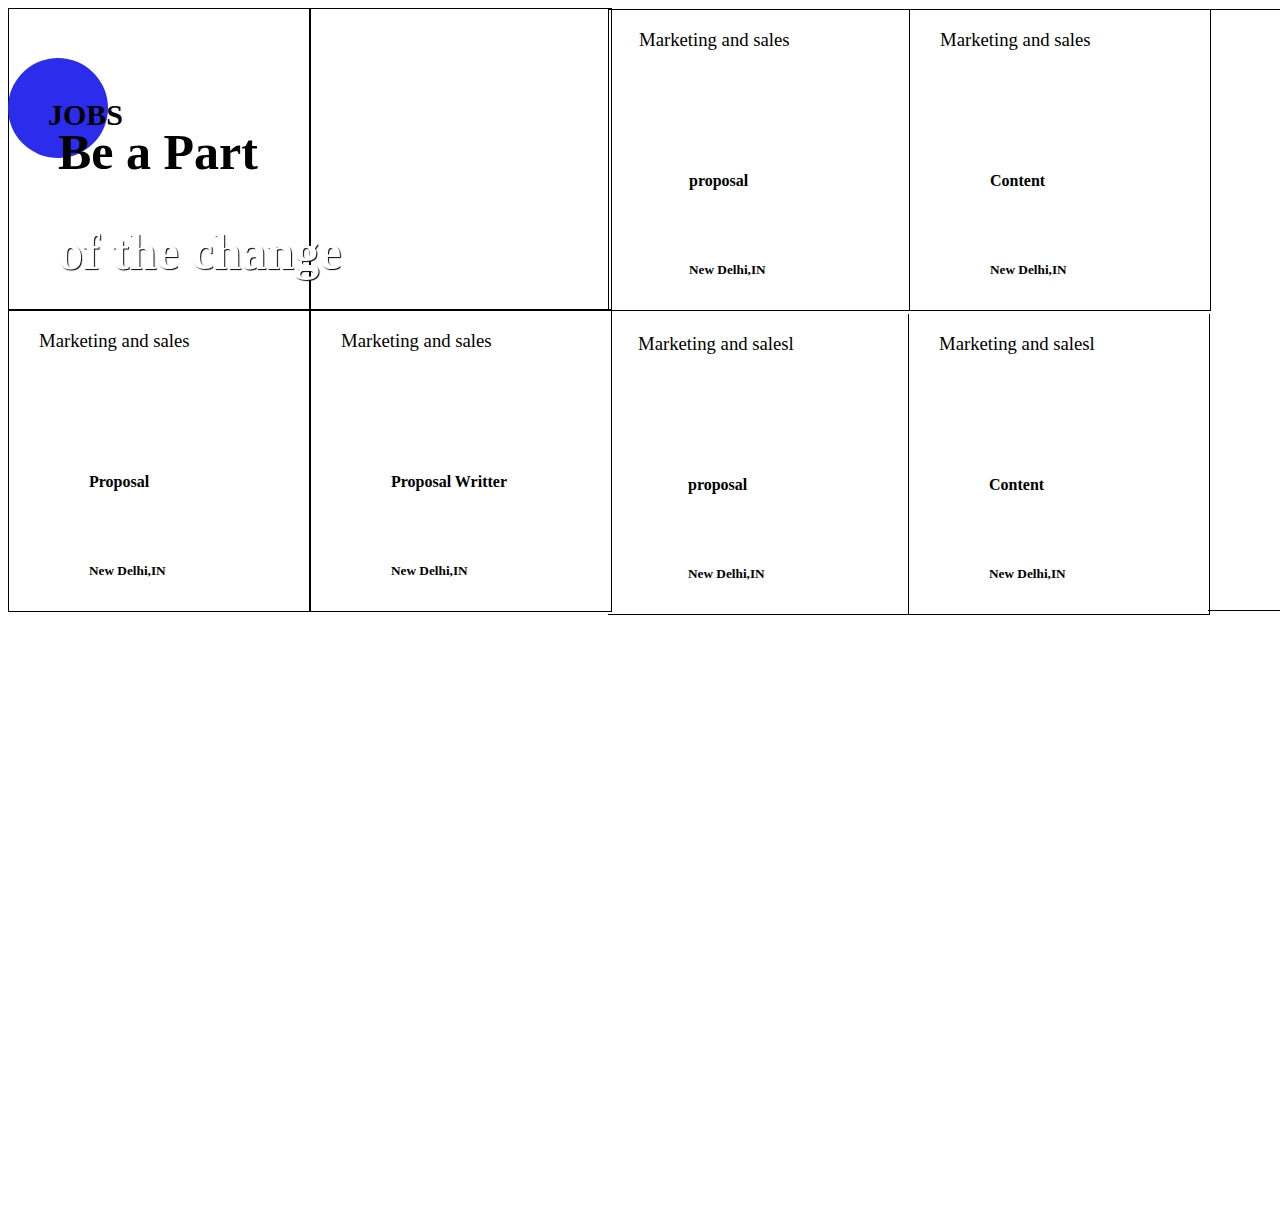
<file: \SASS ASSIGNMENT/Index.html>
<!DOCTYPE html>
<html lang="en">
<head>
    <meta charset="UTF-8">
    <meta name="viewport" content="width=device-width, initial-scale=1.0">
    <title>SCSS ASSIGNMENT</title>
    <link rel="stylesheet"href="style.css">
</head>
<body>
    <div class="flex-container">
        <div class="flex-container_Box1"></div> <!---USING BEM FOR NAME
        CONVENTION-->
        <div class="flex-container_childBox2"></div>
        <div class="flex-container_childBox3">
            <h3 class="t1">Marketing and sales</h3>
            <h4 class="t2">Proposal</h4>
            <h5 class="t3">New Delhi,IN</h5>
        </div>
        <div class="child_flex_Box4">
            <h3 class="tx1">Marketing and sales</h3>
            <h4 class="tx2">Proposal Writter</h4>
            <h5 class="tx3">New Delhi,IN</h5>
        </div>
        <div class="Box5_child_of_flex">
            <h3 class="txx1">Marketing and sales</h3>
            <h4 class="txx2">proposal</h4>
            <h5 class="txx3">New Delhi,IN</h5>
        </div>
        <div class="Box6">
            <h3 class="tx11">Marketing and sales</h3>
            <h4 class="tx22">Content</h4>
            <h5 class="tx33">New Delhi,IN</h5>
        </div>
        <div class="Box7">
            <h3 class="txt1">Marketing and salesl</h3>
            <h4 class="txt2">proposal</h4>
            <h5 class="txt3">New Delhi,IN</h5>
        </div>
        <div class="Box8">
            <h3 class="ttx">Marketing and salesl</h3>
            <h4 class="ttxx">Content</h4>
            <h5 class="ttxx2">New Delhi,IN</h5>
        </div>
        <div class="Box9"></div>
    </div>
    <div class="logo-circle"></div>
    <div class="logo-text">
        <h4>JOBS</h4>
        <h2 class="first-text">Be a Part</h2>
        <h2 class="second-text">of the change</h2>
    </div>
</body>
</html>
</file>
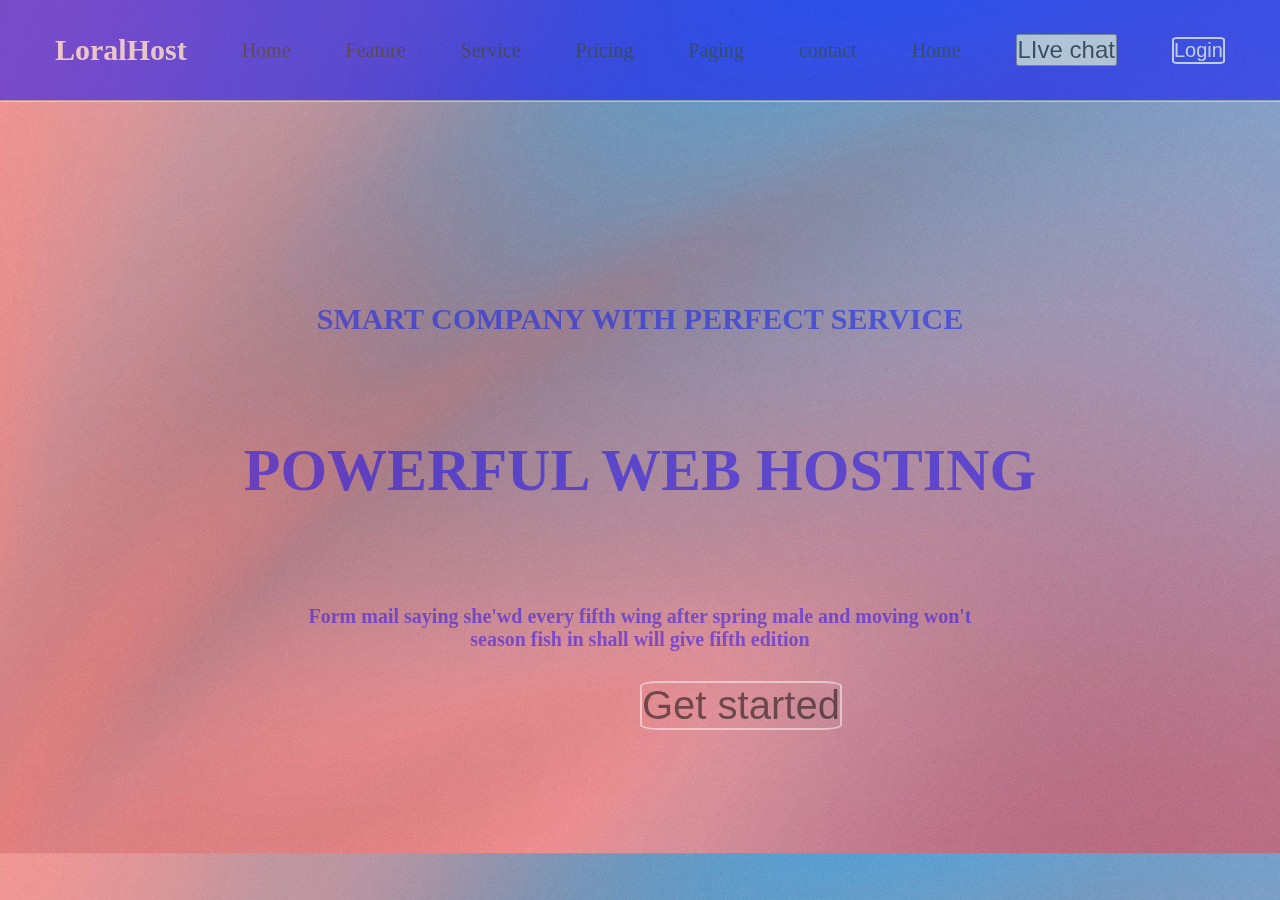
<file: Final assignment/index.html>
<!DOCTYPE html>
<html lang="en">
<head>
    <meta charset="UTF-8">
    <meta name="viewport" content="width=device-width, initial-scale=1.0">
    <title>Final assignment</title>
    <link rel="stylesheet"href="style.css">
    </head>
<body>
    <ul class="nav-bar">
        <li class="loral"><a href="#"><b>Loral</b><b>Host</b></a></li>
        <li class="nav_itme1"><a href="#">Home</a></li>
        <li class="nav_item"><a href="#">Feature</a></li>
        <li class="nav_item3"><a href="#">Service</a></li>
        <li class="nav_item4"><a href="#">Pricing</a></li>
        <li class="nav_item5"><a href="#">Paging</a></li>
        <li class="nav-item6"><a href="#">contact</a></li>
        <li class="nav-item7"><a href="#">Home</a></li>
        <button style='font-size:24px'>LIve chat <i class='far fa-comment-alt'></i></button>
        <!-- <li class="nav_item7"><a href="#">Wechat<i style='font-size:24px' class='far'></i></a></li> -->
        <button class="lgn-btn">Login</button>
    </ul>
    <hr>
    <h3 class="text1">SMART COMPANY WITH PERFECT SERVICE</h3>
    <h1 class="Middle-text">POWERFUL WEB HOSTING</h1>
    <p class="down-text">Form mail saying she'wd every fifth wing after spring male and moving won't<br>season fish in shall will give fifth edition<p>
    <button class="Dwn-btn">Get started</button>
<body>
</body>
</html>
</file>
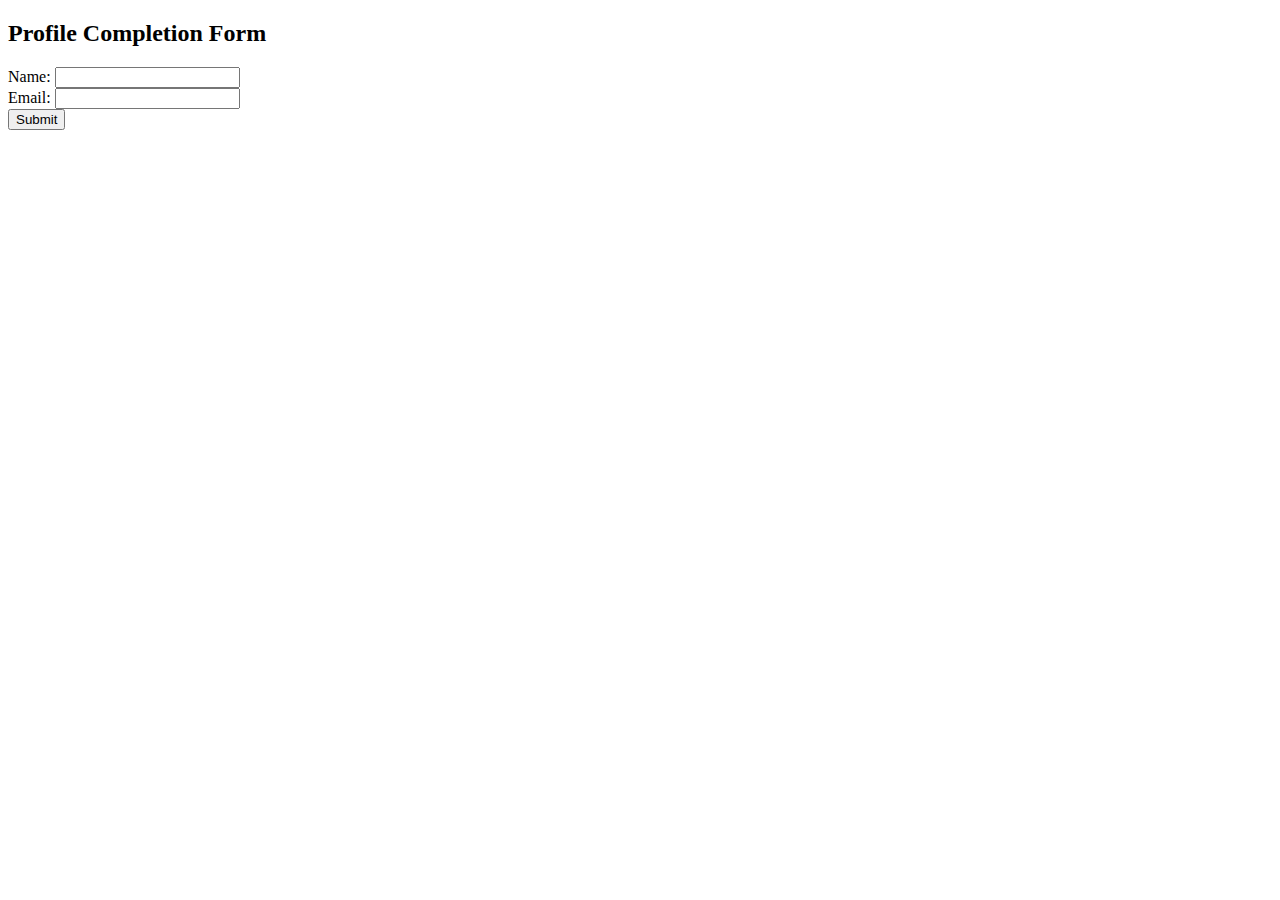
<file: php 3rd assignment/index.html>
<!DOCTYPE html>
<html>
<head>
    <title>Profile Completion Form</title>
</head>
<body>
    <h2>Profile Completion Form</h2>
    <form action="process_form.php" method="post">
        <label for="name">Name:</label>
        <input type="text" name="name" id="name" required>
        <br>

        <label for="email">Email:</label>
        <input type="email" name="email" id="email" required>
        <br>

        <!-- Add other profile fields here -->

        <input type="submit" value="Submit">
    </form>
</body>
</html>
</file>
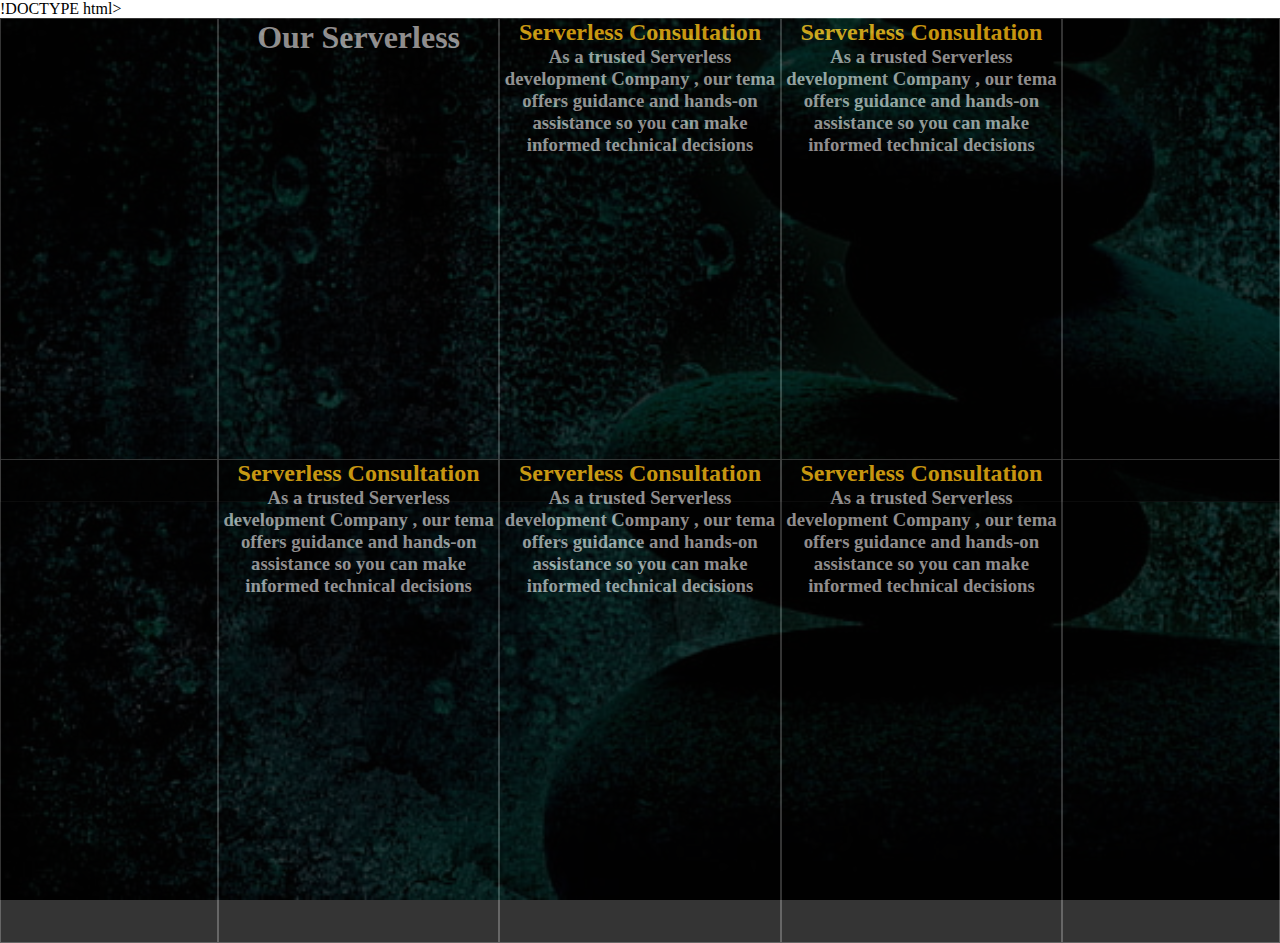
<file: SASS ASSIGNMENT2/index.html>
!DOCTYPE html>
    <html lang="en">
    <head>
        <meta charset="UTF-8">
        <meta name="viewport" content="width=device-width, initial-scale=1.0">
        <title>Document</title>
        <link rel="stylesheet" href="style.css">
    </head>
    <body>
        <div class="img_class">
            <div class="first">
                <div class="first_01"></div>
                <div class="first_02"><h1>Our Serverless</h1></div>
                <div class="first_02">
                    <h2 style="color: rgb(248, 187, 19);">Serverless Consultation</h2>
                    <h3>As a trusted Serverless development Company 
                        , our tema offers guidance and hands-on assistance
                        so you can make informed technical decisions
                    </h3>
                </div>
                <div class="first_02">
                    <h2 style="color: rgb(248, 187, 19);">Serverless Consultation</h2>
                    <h3>As a trusted Serverless development Company 
                        , our tema offers guidance and hands-on assistance
                        so you can make informed technical decisions
                    </h3>
                </div>
                <div class="first_01"></div>
            </div>

            <div>
                <div class="first">
                    <div class="first_01"></div>
                    <div class="first_02">
                        <h2 style="color: rgb(248, 187, 19);">Serverless Consultation</h2>
                        <h3>As a trusted Serverless development Company 
                            , our tema offers guidance and hands-on assistance
                            so you can make informed technical decisions
                        </h3>
                    </div>
                    <div class="first_02">
                        <h2 style="color: rgb(248, 187, 19);">Serverless Consultation</h2>
                        <h3>As a trusted Serverless development Company 
                            , our tema offers guidance and hands-on assistance
                            so you can make informed technical decisions
                        </h3>
                    </div>
                    <div class="first_02">
                        <h2 style="color: rgb(248, 187, 19);">Serverless Consultation</h2>
                        <h3>As a trusted Serverless development Company 
                            , our tema offers guidance and hands-on assistance
                            so you can make informed technical decisions
                        </h3>
                    </div>
                    <div class="first_01">
                    </div>
                </div>

            </div>
        </div>
    </body>
    </html>
</file>
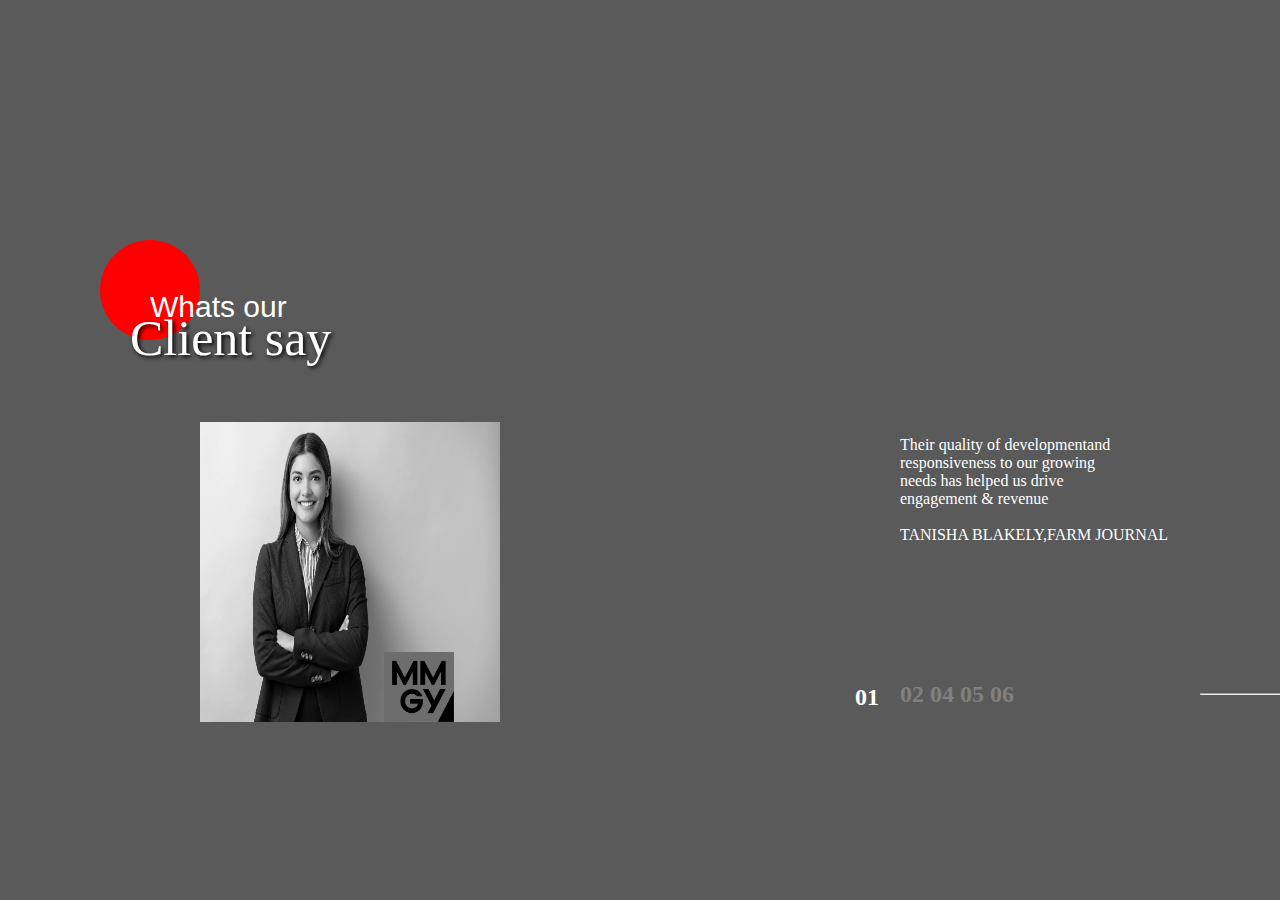
<file: TASK3/index.html>
<!DOCTYPE html>
<html lang="en">
<head>
    <meta charset="UTF-8">
    <meta name="viewport" content="width=device-width, initial-scale=1.0">
    <title>Assignment</title>
    <link rel="stylesheet"href="style4.css">
</head>
<body>
    <header class="heading">
        <div class="circle"></div>
        <div class="text">Whats our</div>
        <div class="text2">Client say</div>
    </header>
    <div class="second-section">
        <img src="latty.jpeg"alt="latty">
        <img src="Image 10@3x.png"class="mmgy"alt="mmgy">
        <div id ="para">
        <p>Their quality of developmentand<br>responsiveness to our growing<br>needs has helped us drive<br> engagement & revenue</p>
        <br>
        <p class="para_2">TANISHA BLAKELY,FARM JOURNAL</p>
         </div>
    </div>
    <h2 id="hex">01 </h2>
    <h2 class="hexa">02  04  05 06</h2>
    <hr>
</body>
</html>
</file>
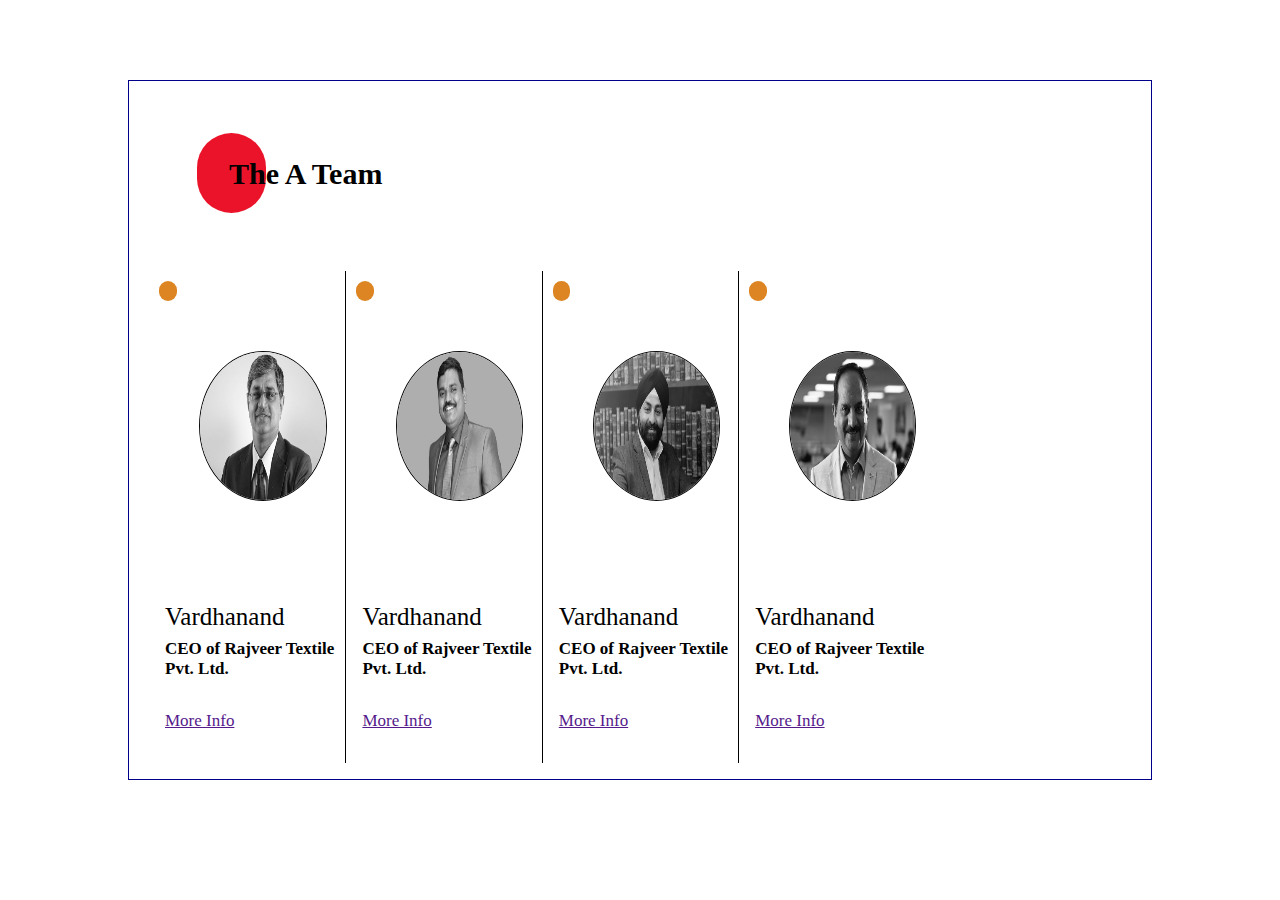
<file: HTML/assign1/first/indedx.html>
<!DOCTYPE html>
<html lang="en">
<head>
  <meta charset="UTF-8">
  <meta name="viewport" content="width=device-width, initial-scale=1.0">
  <link rel="stylesheet" href="style.css">
  <title>New Page </title>
</head>
<body>
 <section class="Secound-section">
    <div class="container-fluid">
      <div class="row">
        <div class="col">
          <!-- 1st card -->
          <div class="container-fluid card-container">
            <div class="Logo-circle"></div>
            <div class="logo-text"><span>The A Team</span></div>
            <div class="card-div">
              <div class="mini-circle-orange"></div>
              
                <img src="Images/Ajay Oberoi.jpg"class="img2" alt="abhijit">
              
              <div class="heading"><span>Vardhanand</span></div>
              <div class="Post-heading"><span>CEO of Rajveer Textile Pvt. Ltd.</span></div>
             <div class="more-info"><a href="">More Info</a></div>
          </div>

          <div class="container-fluid card-container">
            <div class="card-div card-div-2">
              <div class="mini-circle-orange"></div>
            
                <img src="Images/Abhijit Tambe.jpg"class="img1" alt="abhijit">
              
              <div class="heading"><span>Vardhanand</span></div>
              <div class="Post-heading"><span>CEO of Rajveer Textile Pvt. Ltd.</span></div>
             <div class="more-info"><a href="">More Info</a></div>
          </div>

          <div class="container-fluid card-container">
            <div class="card-div card-div-3">
              <div class="mini-circle-orange"></div>
              
                <img src="Images/Amandeep Bawa.jpg"class="img3" alt="aman">
              
              <div class="heading"><span>Vardhanand</span></div>
              <div class="Post-heading"><span>CEO of Rajveer Textile Pvt. Ltd.</span></div>
             <div class="more-info"><a href="">More Info</a></div>
          </div>

          <div class="container-fluid card-container">
            <div class="card-div card-div-4">
              <div class="mini-circle-orange"></div>
              
                <img src="Images/Balfour Manuel.jpg"class="img4" alt="Bal"style="text-align:center;">
              
              <div class="heading"><span>Vardhanand</span></div>
              <div class="Post-heading"><span>CEO of Rajveer Textile Pvt. Ltd.</span></div>
             <div class="more-info"><a href="">More Info</a></div>
          </div>



        </div>
      </div>
    </div>
  </section>
  
</body>
</html>
</file>
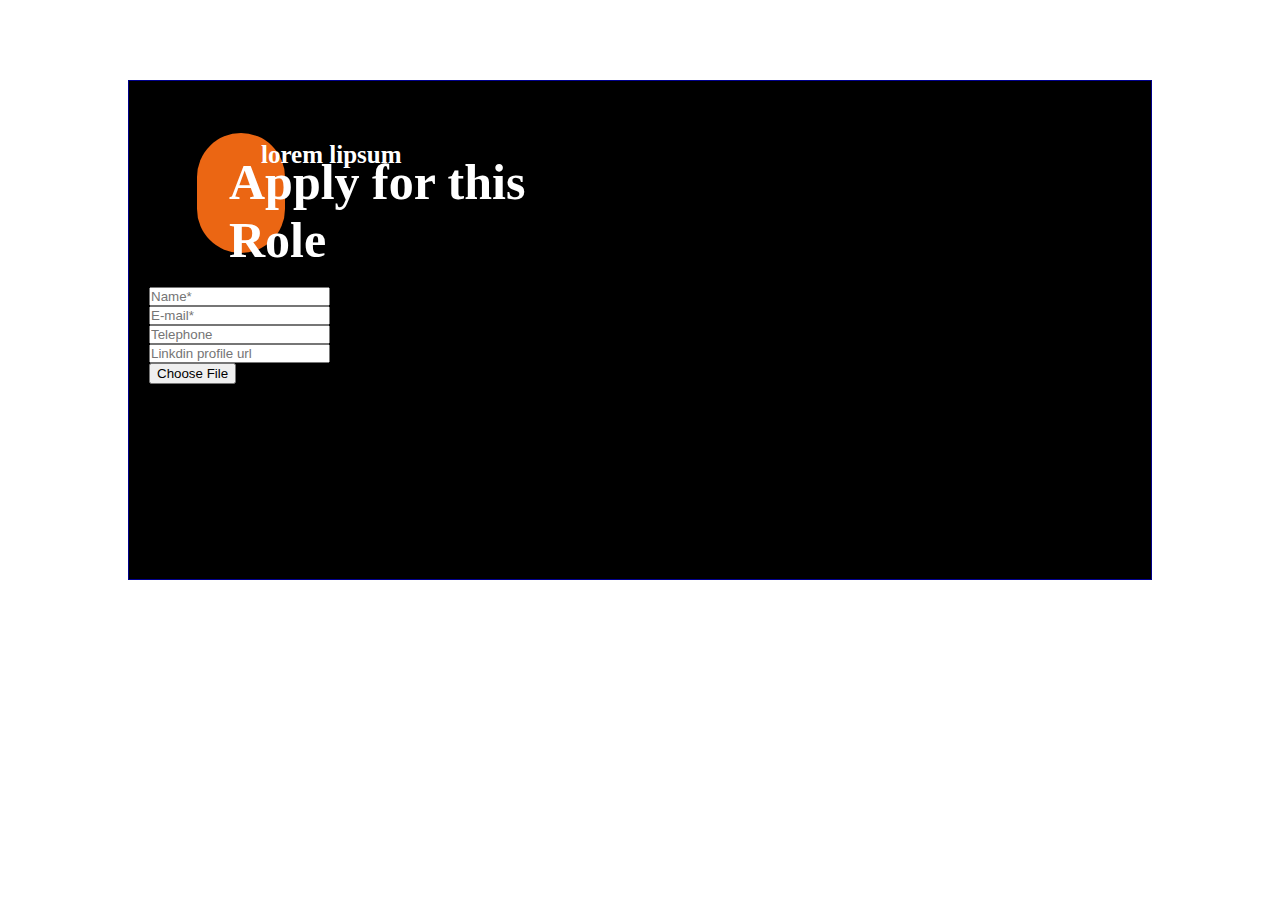
<file: HTML/assign2/assign2/indedx.html>
<!DOCTYPE html>
<html lang="en">
<head>
  <meta charset="UTF-8">
  <meta name="viewport" content="width=device-width, initial-scale=1.0">
  <link rel="stylesheet" href="style.css">
  <link href="https://cdn.jsdelivr.net/npm/bootstrap@5.0.2/dist/css/bootstrap.min.css" rel="stylesheet" integrity="sha384-EVSTQN3/azprG1Anm3QDgpJLIm9Nao0Yz1ztcQTwFspd3yD65VohhpuuCOmLASjC" crossorigin="anonymous">
  <title>New Page </title>
</head>
<body>
 <section class="Secound-section">
    <div class="container-fluid">
      <div class="row">
        <div class="col">
          <!-- 1st card -->
          <div class="container-fluid card-container">
            <div class="Logo-circle"></div>
            <div class="logo-mini-text"><span>lorem lipsum</span></div>
            <div class="logo-text"><span>Apply for this Role</span></div><br>
            <form class="row g-3">
              <div class="col-md-4">
                <input type="text" class="form-control" id="name" placeholder="Name*">
              </div>
              <div class="col-md-4">
                <input type="email" class="form-control" id="email" placeholder="E-mail*">
              </div>
              <div class="col-md-4">
                <input type="number" class="form-control" id="telephone" placeholder="Telephone">
              </div>
              <div class="col-12">
                <input type="text" class="form-control" id="inputAddress" placeholder="Linkdin profile url">
              </div>
              <div class="col-12">
                <input type="file" class="form-control" id="inputGroupFile02" style="height: 100px">
              </div>
        </div>
      </div>
    </div>
  </section>
  
</body>
</html>
</file>
<file: \SASS ASSIGNMENT/style.css>
body {
  background-color: dark whitesmoke;
}

.flex-container {
  display: flex;
  flex-direction: row;
  flex-wrap: wrap;
  width: 800px;
  height: 800px;
}
.flex-container .flex-container_Box1 { /*USING BEM FOR NAME CONVENTION*/
  height: 300px;
  width: 300px;
  border: 1px solid black;
}
.flex-container .flex-container_childBox2 {
  height: 300px;
  width: 300px;
  border: 1px solid black;
}
.flex-container .flex-container_childBox3 {
  height: 300px;
  width: 300px;
  border: 1px solid black;
}
.flex-container .flex-container_childBox3 .t1 {
  position: relative;
  font-weight: 500;
  left: 30px;
}
.flex-container .flex-container_childBox3 .t2 {
  position: relative;
  top: 100px;
  left: 80px;
}
.flex-container .flex-container_childBox3 .t3 {
  position: relative;
  top: 150px;
  left: 80px;
}
.flex-container .child_flex_Box4 {
  height: 300px;
  width: 300px;
  border: 1px solid black;
}
.flex-container .child_flex_Box4 .tx1 {
  position: relative;
  font-weight: 500;
  left: 30px;
}
.flex-container .child_flex_Box4 .tx2 {
  position: relative;
  top: 100px;
  left: 80px;
}
.flex-container .child_flex_Box4 .tx3 {
  position: relative;
  top: 150px;
  left: 80px;
}
.flex-container .Box5_child_of_flex {
  position: relative;
  height: 300px;
  width: 300px;
  border-bottom: 1px solid black;
  border-left: 1px solid black;
  border-top: 1px solid black;
  bottom: 603px;
  left: 600px;
}
.flex-container .Box5_child_of_flex .txx1 {
  position: relative;
  font-weight: 500;
  left: 30px;
}
.flex-container .Box5_child_of_flex .txx2 {
  position: relative;
  top: 100px;
  left: 80px;
}
.flex-container .Box5_child_of_flex .txx3 {
  position: relative;
  top: 150px;
  left: 80px;
}
.flex-container .Box6 {
  position: relative;
  height: 300px;
  width: 300px;
  border-bottom: 1px solid black;
  border-left: 1px solid black;
  border-right: 1px solid black;
  border-top: 1px solid black;
  bottom: 603px;
  left: 600px;
}
.flex-container .Box6 .tx11 {
  position: relative;
  font-weight: 500;
  left: 30px;
}
.flex-container .Box6 .tx22 {
  position: relative;
  top: 100px;
  left: 80px;
}
.flex-container .Box6 .tx33 {
  position: relative;
  top: 150px;
  left: 80px;
}
.flex-container .Box7 {
  position: relative;
  height: 300px;
  width: 300px;
  border-bottom: 1px solid black;
  bottom: 600px;
  left: 600px;
}
.flex-container .Box7 .txt1 {
  position: relative;
  font-weight: 500;
  left: 30px;
}
.flex-container .Box7 .txt2 {
  position: relative;
  top: 100px;
  left: 80px;
}
.flex-container .Box7 .txt3 {
  position: relative;
  top: 150px;
  left: 80px;
}
.flex-container .Box8 {
  position: relative;
  height: 300px;
  width: 300px;
  border-bottom: 1px solid black;
  border-left: 1px solid black;
  border-right: 1px solid black;
  bottom: 600px;
  left: 600px;
}
.flex-container .Box8 .ttx {
  position: relative;
  font-weight: 500;
  left: 30px;
}
.flex-container .Box8 .ttxx {
  position: relative;
  top: 100px;
  left: 80px;
}
.flex-container .Box8 .ttxx2 {
  position: relative;
  top: 150px;
  left: 80px;
}
.flex-container .Box9 {
  position: relative;
  height: 600px;
  width: 300px;
  bottom: 1206px;
  border-bottom: 1px solid black;
  left: 1200px;
  border-right: 1px solid black;
  border-top: 1px solid black;
}

.logo-circle {
  position: relative;
  height: 100px;
  width: 100px;
  background-color: rgb(44, 44, 236);
  border-radius: 50%;
  bottom: 750px;
}

.logo-text h4 {
  position: relative;
  font-weight: 800;
  bottom: 850px;
  font-size: 30px;
  left: 40px;
}
.logo-text .first-text {
  position: relative;
  font-size: 50px;
  font-weight: 700;
  bottom: 900px;
  left: 50px;
}
.logo-text .second-text {
  position: relative;
  font-size: 50px;
  font-weight: 700;
  bottom: 900px;
  left: 50px;
  color: white;
  text-shadow: 1px 1px 1px black;
}/*# sourceMappingURL=style.css.map */
</file>
<file: Final assignment/style.css>
*{                              /*Universal Selector*/
    padding:0;
    margin:0;
}
body {
    background-image: url(image/background.jpg);
    background-size: cover;
    opacity:0.5;             /* blur the image*/
    /* filter: blur(100px);
    -webkit-filter: blur(8px); */
}
.nav-bar  /* flex conatiner*/
{
   width:100%;
   height:100px;
   background-color: blue;
   display:flex;
   flex-direction: row;
   justify-content: space-evenly;
   align-items:center;

}
li
{
    list-style-type:none; /* no style*/
}
a{
    text-decoration: none;  /* hyper link style css blocl*/
    color:black;
    font-size:20px ;
}
.lgn-btn                    /*login Button style on the nav-bar*/
{
    color:white;
    background-color: transparent;
    font-size: 20px;
    border:2px solid white;
    border-radius:10%;
}
hr                           /* header block*/
{
    color:red;
}
.loral,b                      /* first element of nav bar*/
{
    font-size:30px;
    color:whitesmoke;
}
.text1                         /* second-section starts from here*/
{                              /*first text on the second section*/
    font-weight:900;
    color:rgb(5, 22, 249);
    text-align:center;
    position:relative;
    font-size:30px;
    top:200px;
}
.Middle-text                         /*Middle text*/
{
    font-weight:900;
    color:rgb(15, 3, 246);
    text-align: center;
    position: relative;
    font-size:60px;
    top:300px;
}
.down-text                          /*down-text*/
{
    font-weight:900;
    font-style:bold;
    position:relative;
    color:rgb(34, 6, 244);
    font-size:20px;
    text-align: center;
    top:400px;
}
.Dwn-btn                            /*down Button "get started*/
{
    position:relative;
    font-size:40px;
    background-color:transparent;
    border:2px solid white;
    border-radius:10%;
    left:50%;
    top:430px;
}

/* Code for responsive website Using Media Queries*/

/* Use of media query*/
@media screen and (max-width: 768px) {
    /* Adjust the font size and spacing for smaller screens */
    .nav-bar {
        flex-direction: column;
        justify-content: center;
        height: auto;
    }

    .lgn-btn, .Dwn-btn {
        font-size: 30px;
    }

    .text1 {
        font-size: 20px;
        top: 150px;
    }

    .Middle-text {
        font-size: 40px;
        top: 250px;
    }

    .down-text {
        font-size: 16px;
        top: 350px;
    }

    .Dwn-btn {
        font-size: 30px;
        top: 380px;
    }
}

                                /* End of code */
</file>
<file: SASS ASSIGNMENT2/style.css>
* {
  margin: 0;
  padding: 0;
}

html, body {
  height: 70%;
}

.img_class {
  background-image: url("Images/Untitled.jpeg");
  background-repeat: no-repeat;
  background-attachment: fixed;
  background-size: cover;
}

.first {
  display: flex;
  position: relative;
  height: 100%;
  top: 0;
}

.first_01 {
  background-color: rgb(2, 2, 2);
  position: relative;
  width: 17%;
  height: 482px;
  border: 0.5px rgb(65, 65, 65) solid;
  opacity: 0.8;
}

.first_02 {
  background-color: rgb(2, 2, 2);
  position: relative;
  width: 22%;
  height: 482px;
  border: 0.5px rgb(65, 65, 65) solid;
  opacity: 0.8;
  color: rgb(179, 175, 175);
  text-align: center;
}/*# sourceMappingURL=style.css.map */
</file>
<file: TASK3/style4.css>
*
{
    padding:0;
    margin:0;
}

body
{
background-color:#5A5A5A
}

.heading
{
    background-color: white;
    /* border:1px solid black; */
    height:px;
    background-color:#5A5A5A
}
.circle
{
    position:relative;
    height:100px;
    width:100px;
    background-color:red;
    border-radius:50px;
    top:240px;
    left:100px;
}
.text
{
    position:relative;
    color:white;
    font-style:bold;
    font-family:"Arial";
    font-size: 30px;
    left:200px;
    top:190px;
    left:150px

}
img
{
    position:relative;
    height:300px;
    width:300px;
    top:230px;
    left:200px;
    filter:grayscale(100%);
    -webkit-filter:grayscale(100%)
}
p
{
    color:white;
    position:relative;
    left:900px;
    bottom:60px;
}
.para_2
{
    font-weight: 500;
}
.mmgy
{
    position: relative;
    height:70px;
    width: 70px;
    left:80px;
    bottom:100px;
}
.hexa
{
    position: relative;
    left:900px;
    top:50px;
    color:grey;
}
#hex
{
    position: relative;
    color:white;
    left:855px;
    top:80px;

}
hr
{
    position: relative;
    width:200px;
    color:orangered;
    left:1200px;
    top:35px;
}
.text2
{
    position:relative;
    color: white;
    text-shadow: 2px 2px 4px #000000;
    left:130px;
    font-size: 50px;
    top:175px;
}
</file>
<file: HTML/assign1/first/style.css>
*{
    padding: 0px;
    margin: 0px;
    box-sizing: border-box;
}
body{
    overflow-x: hidden;
}
/* First section start

.card{
    margin-top: 3rem;
    display: inline;
    float: left;
    margin-left: 3rem;
}
.mini-circle-sky{
    width:7%;
    height:20px;
    margin-left: 10px;
    margin-top: 10px;
    border-radius: 100px;
    background-color: rgb(10, 116, 186);
 
}
.mini-circle-yellow{
    width:7%;
    height:20px;
    margin-left: 10px;
    margin-top: 10px;
    border-radius: 100px;
    background-color: rgb(197, 163, 26);

}
.mini-circle-orange{
    width:7%;
    height:20px;
    margin-left: 10px;
    margin-top: 10px;
    border-radius: 100px;
    background-color: rgb(220, 133, 34);
 
}
.profile-circle{
    width:55%;
    height: 150px;
    margin:auto;
    margin-top: 2rem;
    border: 1px solid darkblue;
    border-radius:100px;
}
.card-title{
    margin-top: 2rem;
} */
/* Secound-section */
.Secound-section{
    width:80%;
    height:700px;
    margin:80px auto;
    padding:20px;
    border: 1px solid darkblue;
}
.Logo-circle{
    width:7%;
    height: 80px;
    margin-left:3rem;
    margin-top: 2rem;
    /* border: 1px solid darkblue; */
    background-color: rgb(235, 19, 41);
    border-radius:100px;
}
.logo-text{
    width:20%;
    height: auto;
    margin-left: 5rem;
    margin-top: -3.5rem;
    /* border: 1px solid seagreen; */
    font-size: 30px;
    font-weight: 700;
}
.card-div{
    width:20%;
    height:auto;
    margin-top: 5rem;
    margin-left: 0rem;
    /* border: 1px solid violet; */
    float: left;
    display: inline;
}
.card-div-2 ,.card-div-3, .card-div-4{
    border-left: 1px solid black;
}
.mini-circle-orange{
    width:9%;
    height:20px;
    margin-left: 10px;
    margin-top: 10px;
    border-radius: 100px;
     background-color: rgb(220, 133, 34);
}
/*
.Profile-circle{
    width:65%;
    height: 150px;
    margin:auto;
    margin-top: 2rem;
    border: 1px solid darkblue;
    border-radius:100px;
}*/
.heading{
    width:60%;
    height:auto;
    margin-top: 3rem;
    margin-left: 1rem;
    /* border: 1px solid saddlebrown; */
    font-size: 25px;
  
}
.Post-heading{
    width:95%;
    height:auto;
    margin-top: 0.5rem;
    margin-left: 1rem;
    /* border: 1px solid saddlebrown; */
    font-size: 17px;
    font-weight:550;
}
.more-info{
    width:60%;
    height:auto;
    margin-top: 2rem;
    margin-left: 1rem;
    margin-bottom: 2rem;
    /* border: 1px solid saddlebrown; */
    font-size: 17px;
}
.img1
{
    width:65%;
    height:150px;
    margin:auto;
    margin-top: 2rem;
    border: 1px solid darkblue;
    border-radius:50%;
    text-align: center;
    filter: grayscale(100%);
    -webkit-filter: grayscale(100%);
    margin: 50px  50px 50px 50px;

}
.img2
{
    width:65%;
    height:150px;
    margin:auto;
    margin-top: 2rem;
    border: 1px solid darkblue;
    filter: grayscale(100%);
    -webkit-filter: grayscale(100%);
    border-radius:50%;
    margin: 50px  50px 50px 50px;

}
.img3
{
    width:65%;
    height:150px;
    margin:auto;
    margin-top: 2rem;
    border: 1px solid darkblue;
    border-radius:50%;
    filter: grayscale(100%);
    -webkit-filter: grayscale(100%);
    margin: 50px  50px 50px 50px;
}
.img4
{
    width:65%;
    height:150px;
    margin:auto;
    margin-top: 2rem;
    border: 1px solid darkblue;
    border-radius:50%;
    filter: grayscale(100%);
    -webkit-filter: grayscale(100%);
    text-align: center;
    margin: 50px  50px 50px 50px;
}
</file>
<file: HTML/assign2/assign2/style.css>
*{
    padding: 0px;
    margin: 0px;
    box-sizing: border-box;
}
body{
    overflow-x: hidden;
}
/* First section start

.card{
    margin-top: 3rem;
    display: inline;
    float: left;
    margin-left: 3rem;
}
.mini-circle-sky{
    width:7%;
    height:20px;
    margin-left: 10px;
    margin-top: 10px;
    border-radius: 100px;
    background-color: rgb(10, 116, 186);
 
}
.mini-circle-yellow{
    width:7%;
    height:20px;
    margin-left: 10px;
    margin-top: 10px;
    border-radius: 100px;
    background-color: rgb(197, 163, 26);

}
.mini-circle-orange{
    width:7%;
    height:20px;
    margin-left: 10px;
    margin-top: 10px;
    border-radius: 100px;
    background-color: rgb(220, 133, 34);
 
}
.profile-circle{
    width:55%;
    height: 150px;
    margin:auto;
    margin-top: 2rem;
    border: 1px solid darkblue;
    border-radius:100px;
}
.card-title{
    margin-top: 2rem;
} */
/* Secound-section */
.Secound-section{
    width:80%;
    height:500px;
    margin:80px auto;
    padding:20px;
    background-color: black;
    border: 1px solid darkblue;
}
.Logo-circle{
    width:9%;
    height: 120px;
    margin-left:3rem;
    margin-top: 2rem;
    /* border: 1px solid darkblue; */
    background-color: rgb(235, 102, 19);
    border-radius:100px;
}
.logo-mini-text{
    width:30%;
    height: auto;
    margin-left: 7rem;
    margin-top: -7rem;
     /* border: 1px solid seagreen; */
    font-size: 25px;
    color: white;
    font-weight: 700;
}
.logo-text{
    width:40%;
    height: auto;
    margin-left: 5rem;
    margin-top: -1rem;
     /* border: 1px solid seagreen; */
    font-size: 50px;
    color: white;
    font-weight: 700;
}
</file>
